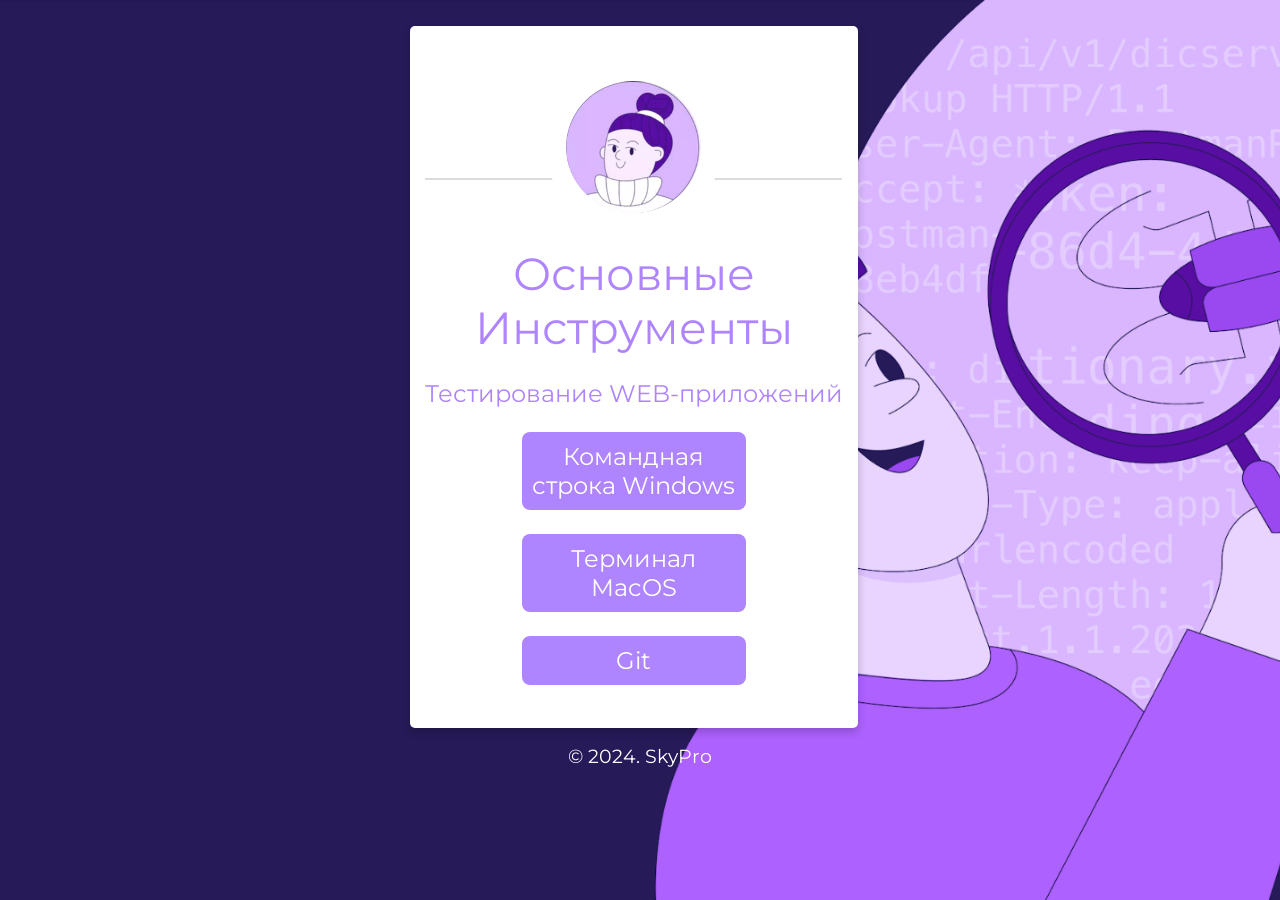
<file: index.html>
<!DOCTYPE html>
<html>
   <head>
      <title>Portal for QA</title>
      <link rel="stylesheet" type="text/css" href="css/style.css">
      <link rel="stylesheet" type="text/css" href="css/font-awesome.css">
      <link rel="shortcut icon" href="img/ava.png" type="image/x-icon">
      <link href="https://fonts.googleapis.com/css?family=Montserrat:700" rel="stylesheet">
      <meta charset="utf-8">
      <meta name="viewport" content="width=device-width, initial-scale=1">
   </head>
   <body>
      <!--Card-->
      <div class="card animated fadeIn">
         <center><img class="center animated rollIn" src="img/ava.png" alt="avatar"></center>
         <hr>
         <div class="name">
            Основные Инструменты
         </div>
         <p class="subtitle">Тестирование WEB-приложений</p>
          <p class="location" align="center">
            <a href="html/cmd.html">Командная строка Windows</a>
         </p>
         <p class="location" align="center">
            <a href="html/mac.html">Терминал MacOS</a>
         </p>
          <p class="location" align="center">
            <a href="html/git.html">Git</a>
         </p>
         <p> <br>
         </p>
      </div>
      <!--footer-->
      <footer class="animated fadeIn">
         &copy; 2024. SkyPro
      </footer>
   </body>
</html>
</file>
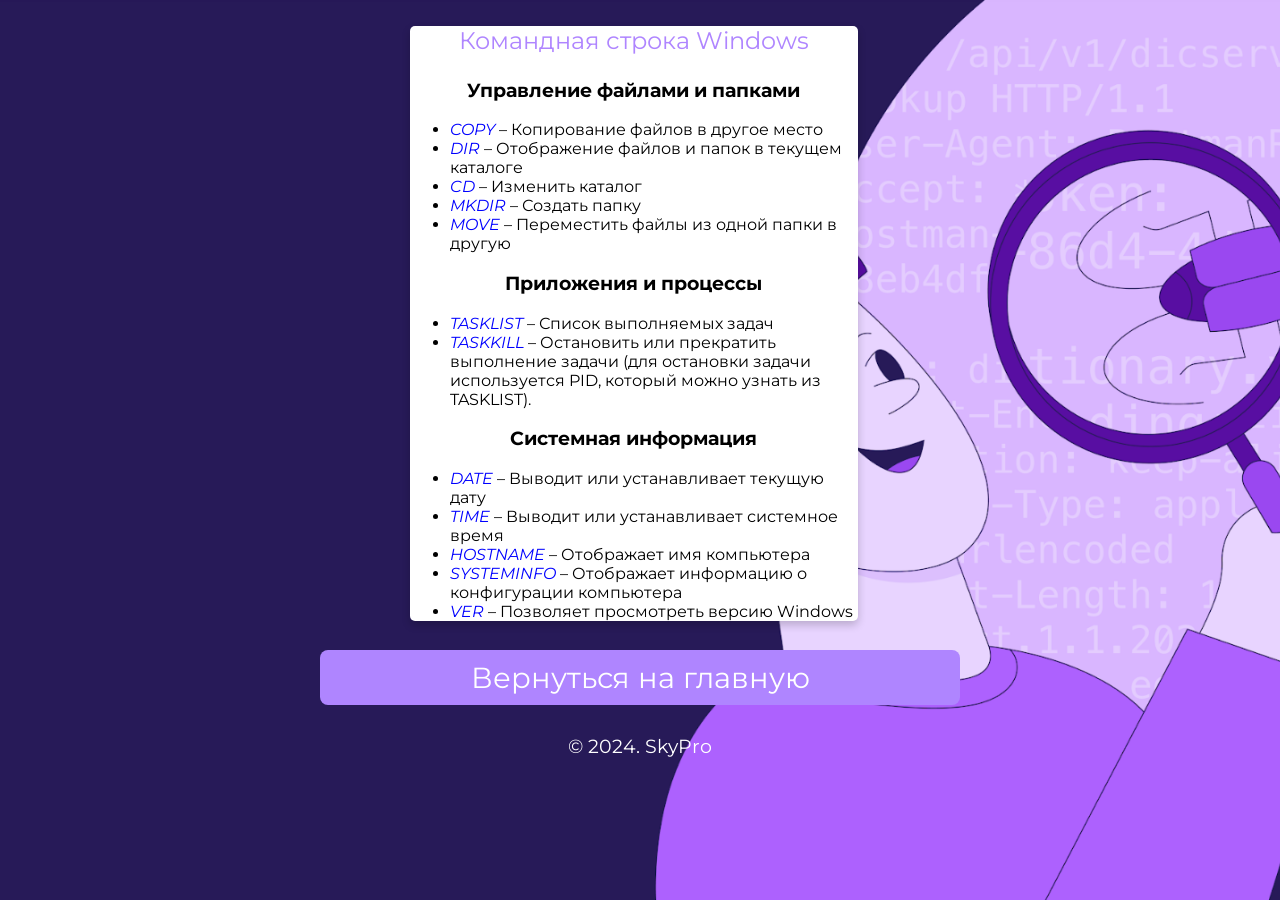
<file: html/cmd.html>
<!DOCTYPE html>
<html>
   <head>
      <title>Portal for QA</title>
      <link rel="stylesheet" type="text/css" href="../css/style.css">
      <link rel="stylesheet" type="text/css" href="../css/font-awesome.css">
      <link rel="shortcut icon" href="../img/ava.png" type="image/x-icon">
      <link href="https://fonts.googleapis.com/css?family=Montserrat:700" rel="stylesheet">
      <meta charset="utf-8">
      <meta name="viewport" content="width=device-width, initial-scale=1">
   </head>
   <body>
      <!--Card-->
      <div class="card animated fadeIn">
         <p class="subtitle">Командная строка Windows</p>
         <h3 align="center" id="rt-0"> Управление файлами и папками</h3>
         <ul>
            <li><i><span style="color: blue;">COPY</span></i> – Копирование файлов в другое место</li>
            <li><i><span style="color: blue;">DIR</span></i> – Отображение файлов и папок в текущем каталоге</li>
            <li><i><span style="color: blue;">CD</span></i> – Изменить каталог</li>
            <li><i><span style="color: blue;">MKDIR</span></i> – Создать папку</li>
            <li><i><span style="color: blue;">MOVE</span></i> – Переместить файлы из одной папки в другую</li>
         </ul>
         <h3 align="center" id="rt-1">Приложения и процессы</h3>
         <ul>
            <li><i><span style="color: blue;">TASKLIST</span></i> – Список выполняемых задач</li>
            <li><i><span style="color: blue;">TASKKILL</span></i> – Остановить или прекратить выполнение задачи (для остановки задачи используется PID, который можно узнать из TASKLIST).</li>
         </ul>
         <h3 align="center" id="rt-3">Системная информация</h3>
         <ul>
            <li><i><span style="color: blue;">DATE</span></i> – Выводит или устанавливает текущую дату</li>
            <li><i><span style="color: blue;">TIME</span></i> – Выводит или устанавливает системное время</li>
            <li><i><span style="color: blue;">HOSTNAME</span></i> – Отображает имя компьютера</li>
            <li><i><span style="color: blue;">SYSTEMINFO</span></i> – Отображает информацию о конфигурации компьютера</li>
            <li><i><span style="color: blue;">VER</span></i> – Позволяет просмотреть версию Windows</li>
         </ul>
      </div>
      <!--footer-->
      <footer class="animated fadeIn">
         <p class="location" align="center">
            <a href="../index.html">Вернуться на главную</a>
         </p>
         &copy; 2024. SkyPro
      </footer>
   </body>
</html>
</file>
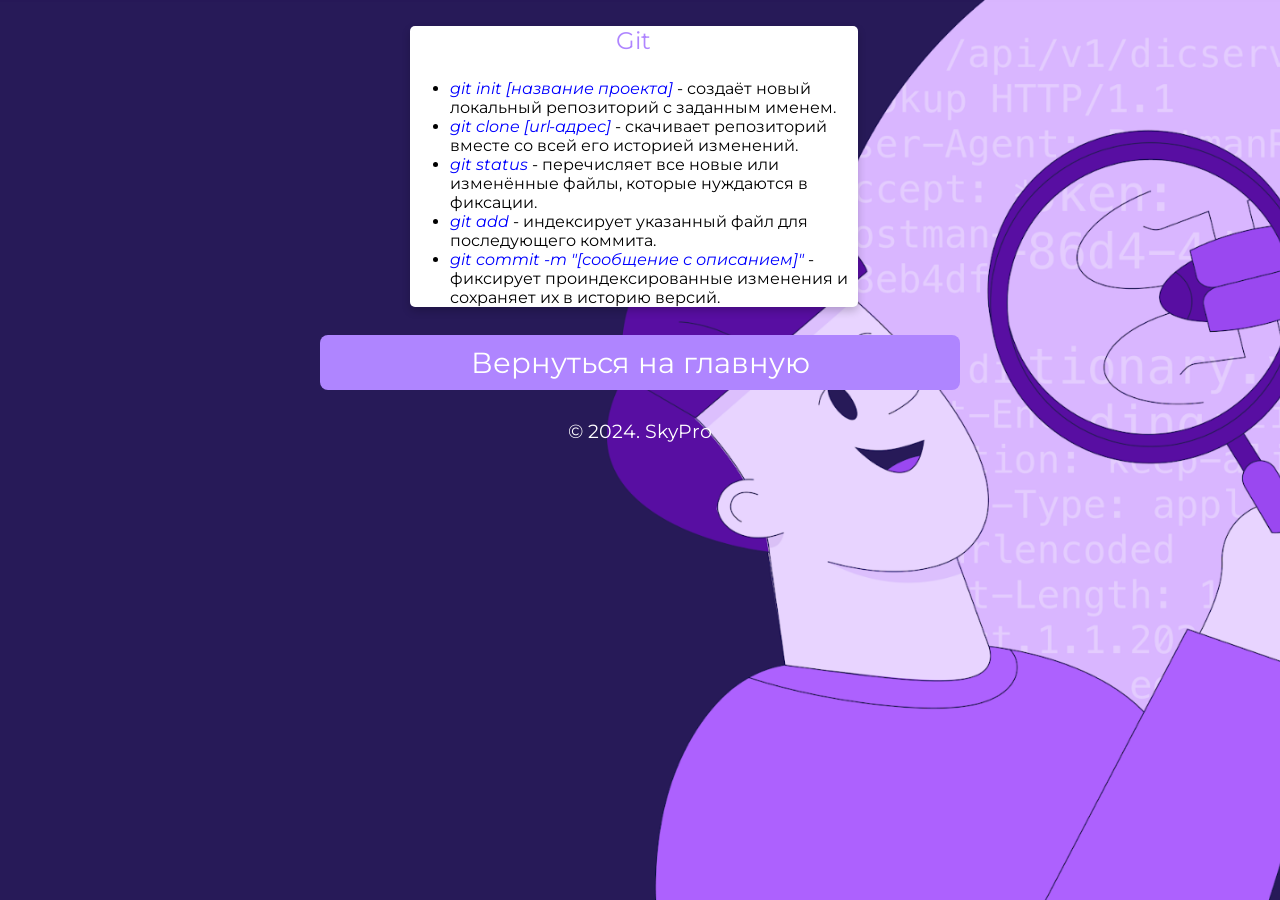
<file: html/git.html>
<!DOCTYPE html>
<html>
   <head>
      <title>Git - всему голова!</title>
      <link rel="stylesheet" type="text/css" href="../css/style.css">
      <link rel="stylesheet" type="text/css" href="../css/font-awesome.css">
      <link rel="shortcut icon" href="../img/ava.png" type="image/x-icon">
      <link href="https://fonts.googleapis.com/css?family=Montserrat:700" rel="stylesheet">
      <meta charset="utf-8">
      <meta name="viewport" content="width=device-width, initial-scale=1">
   </head>
   <body>
      <!--Card-->
      <div class="card">
         <p class="subtitle">Git</p>
          <ul>
            <li><i><span style="color: blue;">git init [название проекта] </span></i> - создаёт новый локальный репозиторий с заданным именем.</li>
            <li><i><span style="color: blue;">git clone [url-адрес]</span></i> - скачивает репозиторий вместе со всей его историей изменений.</li>
            <li><i><span style="color: blue;">git status</span></i> - перечисляет все новые или изменённые файлы, которые нуждаются в фиксации. </li>
            <li><i><span style="color: blue;">git add</span></i> - индексирует указанный файл для последующего коммита.</li>
            <li><i><span style="color: blue;">git commit -m "[сообщение с описанием]"</span></i> - фиксирует проиндексированные изменения и сохраняет их в историю версий.</li>
         </ul>
      </div>
      <!--footer-->
      <footer class="animated fadeIn">
         <p class="location" align="center">
         <a href="../index.html">Вернуться на главную</a>
         </p>
         &copy; 2024. SkyPro
      </footer>
   </body>
</html>
</file>
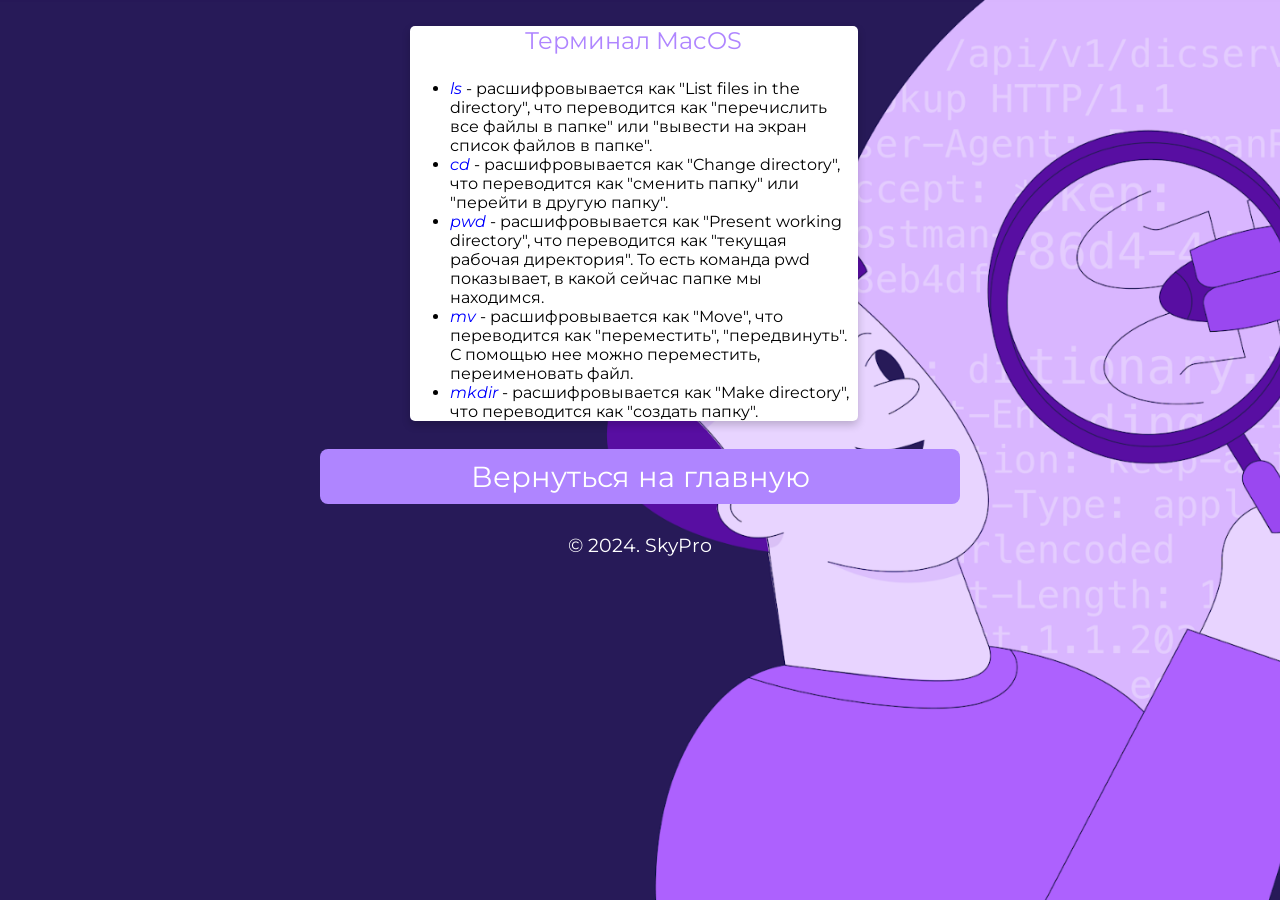
<file: html/mac.html>
<!DOCTYPE html>
<html>
   <head>
      <title>Терминал MacOS</title>
      <link rel="stylesheet" type="text/css" href="../css/style.css">
      <link rel="stylesheet" type="text/css" href="../css/font-awesome.css">
      <link rel="shortcut icon" href="../img/ava.png" type="image/x-icon">
      <link href="https://fonts.googleapis.com/css?family=Montserrat:700" rel="stylesheet">
      <meta charset="utf-8">
      <meta name="viewport" content="width=device-width, initial-scale=1">
   </head>
   <body>
      <!--Card-->
      <div class="card animated fadeIn">
         <p class="subtitle">Терминал MacOS</p>
         <ul>
            <li><i><span style="color: blue;">ls</span></i> - расшифровывается как "List files in the directory", что переводится как "перечислить все файлы в папке" или "вывести на экран список файлов в папке".</li>
            <li><i><span style="color: blue;">cd</span></i> - расшифровывается как "Change directory", что переводится как "сменить папку" или "перейти в другую папку".</li>
            <li><i><span style="color: blue;">pwd</span></i> - расшифровывается как "Present working directory", что переводится как "текущая рабочая директория". То есть команда pwd показывает, в какой сейчас папке мы находимся. </li>
            <li><i><span style="color: blue;">mv</span></i> - расшифровывается как "Move", что переводится как "переместить", "передвинуть". С помощью нее можно переместить, переименовать файл.</li>
            <li><i><span style="color: blue;">mkdir</span></i> - расшифровывается как "Make directory", что переводится как "создать папку".</li>
         </ul>
      </div>
      <!--footer-->
      <footer class="animated fadeIn">
         <p class="location" align="center">
            <a href="../index.html">Вернуться на главную</a>
         </p>
         &copy; 2024. SkyPro
      </footer>
   </body>
</html>
</file>
<file: css/style.css>
* {
	font-family: 'Montserrat', sans-serif;
}

body {
	width: 100%;
	margin: 0px;
	background-image: url(../img/bg.jpg);
	background-repeat: repeat-y no-repeat;
	background-size: cover;
	background-position: center;
	background-attachment: fixed;
}

.icons>a {
	text-decoration: none;
	color: darkgray;
}

.location>a {
	text-decoration: none;
	color: white;
}

.location:hover {
	box-shadow: 0 8px 16px 0 rgba(0, 0, 0, 0.2);
}


/*---------- Responsive Grid ---------------*/

@media screen and (min-width: 1001px) {
	.card {
		margin-left: 32%;
		margin-top: 2%;
		padding: 0px;
		background-color: white;
		box-shadow: 0 4px 8px 0 rgba(0, 0, 0, 0.2);
		transition: 0.3s;
		width: 35%;
		border-radius: 5px;
	}
	.card:hover {
		box-shadow: 0 8px 16px 0 rgba(0, 0, 0, 1);
	}
	img {
		border: 20px solid white;
		border-radius: 50%;
		margin-top: 8%;
		margin-bottom: -15% !important;
		width: 30%;
	}
	.name {
		text-align: center;
		font-size: 2.8em;
		color: rgba(175,133,255,1);
		margin-top: 15%;
		margin-bottom: auto;
		text-transform: capitalize;
	}
	hr {
		width: 93%;
		height: 2px;
		background-color: gainsboro;
		border: 0px;
	}
	.subtitle {
		text-align: center;
		font-size: 1.5em;
		color: rgba(175,133,255,1);
	}
	.icons {
		font-size: 18px;
		text-align: center;
		margin-right: 0px;
		margin-left: 0px;
		color: darkgray;
		margin-bottom: 40px;
	}
	.location {
		text-align: center;
		color: white;
		font-size: 1.5em;
		display: block;
		background-color: rgba(175,133,255,1);
		padding: 10px;
		margin-left: 25%;
		margin-right: 25%;
		border-radius: 8px;
	}
}

@media (min-width: 100px) and (max-width: 728px) and (orientation:portrait) {
	body {
		width: 100%;
		margin: 0px;
		background: url(../img/bg.jpg) fixed no;
		overflow-x: hidden;
	}
	hr {
		width: 93%;
		height: 2px;
		background-color: gainsboro;
		border: 0px;
	}
	.card {
		margin-top: 10%;
		margin-left: 2%;
		margin-right: 0px;
		background-color: white;
		box-shadow: 0 4px 8px 0 rgba(0, 0, 0, 0.2);
		transition: 0.3s;
		width: 95%;
		border-radius: 5px;
	}
	.card:hover {
		box-shadow: 0 8px 16px 0 rgba(0, 0, 0, 1);
	}
	img {
		border: 15px solid white;
		margin-bottom: -20% !important;
		border-radius: 50%;
		width: 33%;
	}
	.name {
		padding-right: 4px;
		padding-left: 4px;
		text-align: center;
		font-size: 2.5em;
		color: gainsboro;
		margin-top: 16%;
		margin-bottom: auto;
		text-transform: capitalize;
	}
	.subtitle {
		text-align: center;
		font-size: 1.2em;
		color: darkgray;
	}
	.icons {
		font-size: 11px;
		text-align: center;
		margin-right: 0px;
		margin-left: 0px;
		color: darkgray;
		margin-bottom: 40px;
	}
	.location {
		text-align: center;
		color: white;
		font-size: 0.8em;
		display: block;
		background-color: rgba(175,133,255,1);
		padding: 10px;
		margin-left: 7%;
		margin-right: 7%;
		border-radius: 8px;
	}
}

@media (min-width: 100px) and (max-width: 728px) and (orientation:landscape) {
	body {
		width: 100%;
		margin: 0px;
		background: url(../img/bg.jpg) fixed no;
		overflow-x: hidden;
	}
	hr {
		width: 93%;
		height: 2px;
		background-color: gainsboro;
		border: 0px;
	}
	.card {
		margin-top: 6%;
		margin-left: 9%;
		margin-right: 0px;
		background-color: white;
		box-shadow: 0 4px 8px 0 rgba(0, 0, 0, 0.2);
		transition: 0.3s;
		width: 80%;
		border-radius: 5px;
	}
	.card:hover {
		box-shadow: 0 8px 16px 0 rgba(0, 0, 0, 1);
	}
	img {
		border: 15px solid white;
		margin-bottom: -15% !important;
		border-radius: 50%;
		width: 25%;
	}
	.name {
		padding-right: 4px;
		padding-left: 4px;
		text-align: center;
		font-size: 2.8em;
		color: gainsboro;
		margin-top: 16%;
		margin-bottom: auto;
		text-transform: capitalize;
	}
	.subtitle {
		text-align: center;
		font-size: 1.9em;
		color: darkgray;
	}
	.icons {
		font-size: 18px;
		text-align: center;
		margin-right: 0px;
		margin-left: 0px;
		color: darkgray;
		margin-bottom: 40px;
	}
	.location {
		text-align: center;
		color: white;
		font-size: 1.5em;
		display: block;
		background-color: rgba(175,133,255,1);
		padding: 10px;
		margin-left: 7%;
		margin-right: 7%;
		border-radius: 8px;
	}
}

@media only screen and (min-width: 728px) and (max-width: 1000px) {
	body {
		width: 100%;
		margin: 0px;
		background: url(../img/bg.jpg) fixed no;
		overflow-x: hidden;
	}
	hr {
		width: 93%;
		height: 2px;
		background-color: gainsboro;
		border: 0px;
	}
	.card {
		margin-top: 4%;
		margin-left: 13%;
		align-content: center;
		background-color: white;
		box-shadow: 0 4px 8px 0 rgba(0, 0, 0, 0.2);
		transition: 0.3s;
		width: 75%;
		border-radius: 5px;
	}
	.card:hover {
		box-shadow: 0 8px 16px 0 rgba(0, 0, 0, 1);
	}
	img {
		border: 15px solid white;
		margin-bottom: -18% !important;
		border-radius: 50%;
		width: 30%;
	}
	.name {
		text-align: center;
		font-size: 2.5em;
		color: gainsboro;
		margin-top: 16%;
		margin-bottom: auto;
		text-transform: capitalize;
	}
	.subtitle {
		text-align: center;
		font-size: 2em;
		color: darkgray;
	}
	.icons {
		font-size: 15px;
		text-align: center;
		margin-right: 0px;
		margin-left: 0px;
		color: darkgray;
		margin-bottom: 40px;
	}
	.location {
		text-align: center;
		color: white;
		font-size: 1.8em;
		display: block;
		background-color: rgba(175,133,255,1);
		padding: 10px;
		margin-left: 7%;
		margin-right: 7%;
		border-radius: 8px;
	}
}


/*---------- Responsive Grid Ends ---------------*/
footer {
	text-align: center;
	color: white;
	font-size: 1.2em
}
</file>
